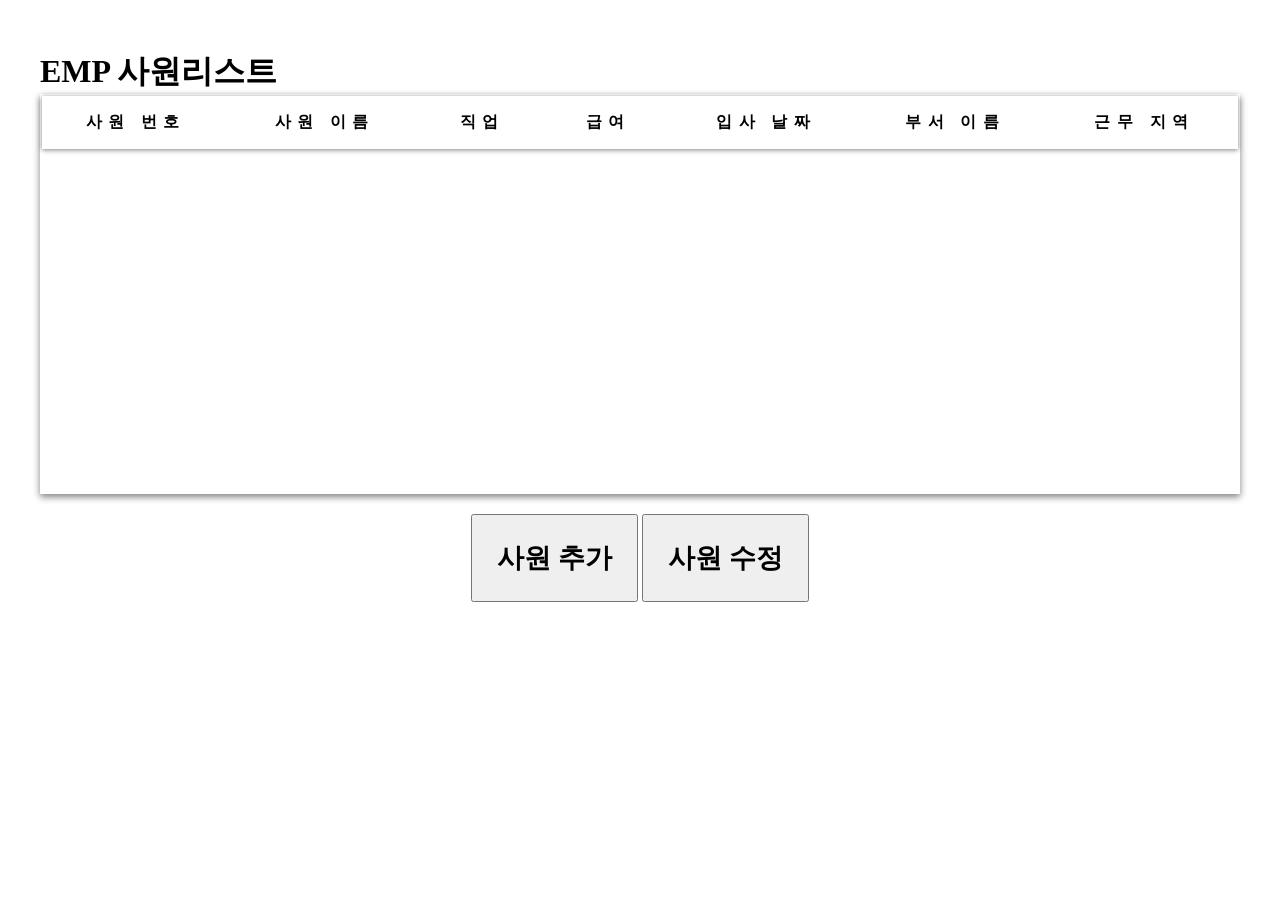
<file: Spring/수업내용정리/ajax기본.html>
<!DOCTYPE html>
<html lang="en">
<head>
    <meta charset="UTF-8">
    <meta http-equiv="X-UA-Compatible" content="IE=edge">
    <meta name="viewport" content="width=device-width, initial-scale=1.0">
    <title>Document</title>
    <style>
       
             * {
        margin: 0;
        padding: 0;
        box-sizing: border-box;
      }
      .container {
        width: 1200px;
        margin: 50px auto;
      }
      .emp-table {
        width: 100%;
        height: 400px;
        box-shadow: 0 3px 7px grey;
        background-color: #ffffff;
      }
      tr {
        border: 1px solid #444444;
      }
      tr:nth-child(even) {
        background-color: #eaeaeb;
      }
      thead {
        box-shadow: 0 1px 5px grey;
      }
      th {
        padding: 1rem 2rem;
        letter-spacing: 0.4rem;
        font-size: 16px;
        font-weight: 800;
        text-align: center;
      }
      td {
        font-size: 14px;
        padding: 1rem 2rem;
        text-align: center;
      }
      a{
          cursor: pointer;
      }

      .emp-enroll{
          margin: 20px auto;
          text-align: center;
      }

      .emp-enroll button{
          padding: 2%;
          cursor: pointer;
          font-size: 20pt;
         font-weight: 800;
      }



      
    </style>
</head>
<body>
    <div class="container">
        <h1>EMP 사원리스트</h1>
        <table class="emp-table">
         <thead>
             <tr>
                 <th>사원 번호</th>
                 <th>사원 이름</th>
                 <th>직업</th>
                 <th>급여</th>
                 <th>입사 날짜</th>
                 <th>부서 이름</th>
                 <th>근무 지역</th>
             </tr>
         </thead>
         <tbody id="data"></tbody>
        </table>
        <div class="emp-enroll">
            <button id="btn" type="button">사원 추가</button> 
            <button id="btn-update" type="button">사원 수정</button> 
        </div>
    </div> 
    
</body>
<!-- jquery download -->
<!-- AJAX는  Jquery에 있는 기능(함수) -->
<script
src="https://code.jquery.com/jquery-3.6.0.min.js"
integrity="sha256-/xUj+3OJU5yExlq6GSYGSHk7tPXikynS7ogEvDej/m4="
crossorigin="anonymous"></script>
<script>

    //문제1. 부서번호가 30번인 사람 수 카운트
    $.ajax({
        url : 'http://localhost:8080/emp/count',
        type: 'GET',
        dataType : 'json',
        success: function (response){
        // response : 변수이름

           var len = response.length;
           var count = 0;
           for(var i=0; i<len; i++){
           deptno =  response[i].deptno;
           if(deptno == 30){
               count++;
            }
        }
        console.log('부서 30번 사원 : '+count + '명') 
    },
    error : function(request, status, error){
        console.log("에러 내용은 ==> " + error);
        },
    }); //ajax 끝



    // 
    $.ajax({
        url : 'http://localhost:8080/emp',
        type : 'GET',
        dataType : 'json',
        success : function(response){ //(파라미터 변수 이름이라 임의로 지정가능)
        console.log(response); // 전체 사원 찍어보기    
        let html = "";
        for(var i=0; i<response.length; i++){
            
            html += 
            '<tr><td><a onclick=removeEmp('+response[i].empno+')>'
                +response[i].empno+
                '</td><td>'
                +response[i].ename+
                '</td><td>'
                +response[i].job+
                '</td><td>'
                +response[i].sal+
                '</td><td>'
                +response[i].hiredate+
                '</td><td>'
                +response[i].dname+
                '</td><td>' 
                +response[i].loc+
                '</td></tr>' 
        }
        $('#data').append(html);
        },

        error : function(request, status, error){
        console.log("에러 내용은 ==> " + error);
        },
    });


    //사원삭제
    function removeEmp(empNo){ // 내가 클릭한 사원의 번호가 파라미터에 대입
        if(confirm("정말 사원을 삭제하시겠습니까?")){ // confirm = boolean형/ 확인 누르면 삭제가 됨 
        $.ajax({
            url : 'http://localhost:8080/emp/empno/' + empNo,
            type : 'DELETE',
            dataType : 'json',
            success : function (response){
       
                console.log(response);
                // 새로고침 f5
                location.reload();
            }
        
        }); // end ajax
    }
    }


    // 사원 추가
    $('#btn').click(function(){
        let jsonData = {
        "empno" : 1150,
        "ename": "숭늉",
        "job" : "MANAGER",
        "deptno" : 20 // 이미 업데이트 완료

    };
    
    $.ajax({
            url : 'http://localhost:8080/emp',
            type : 'POST',
            contentType : "application/json", // contentType : 서버에게 json으로 요청한다
            dataType : 'json', // dataType : 서버의 결과를 json으로 응답 받는다
            data : JSON.stringify(jsonData), // 서버에서 위 jsonData을 문자열로 인식해서 이렇게 해줘야 찐 json이 됨
            success : function (response){
                console.log(response);
            }
        });
        // alert("버튼 클릭!")
    });



    //사원수정
    $('#btn-update').click(function(){
        let jsonData = {
            "job" : "MANAGER",
            "sal" : 5000
        };
        let empno = 7902; // empno는 파라미터로 받는다(controller 참고)
    

    $.ajax({
            url : 'http://localhost:8080/api/v1/emp/'+ empno, // controller 주소 / 파라미터로 받는 empno는 +로 붙여준다
            type : 'PATCH', // http 메소드 (get,delete,post,patch)
            contentType : "application/json", // contentType : 보낼 때 json으로 
            dataType : 'json', // dataType : return값을 json으로 보낼 때
            data : JSON.stringify(jsonData), //  서버에서 위 jsonData을 문자열로 인식해서 이렇게 해줘야 찐 json이 됨
            success : function (response){
                console.log(response);
            }
        });

});

</script>
</html> 
      
	</delete>
</file>
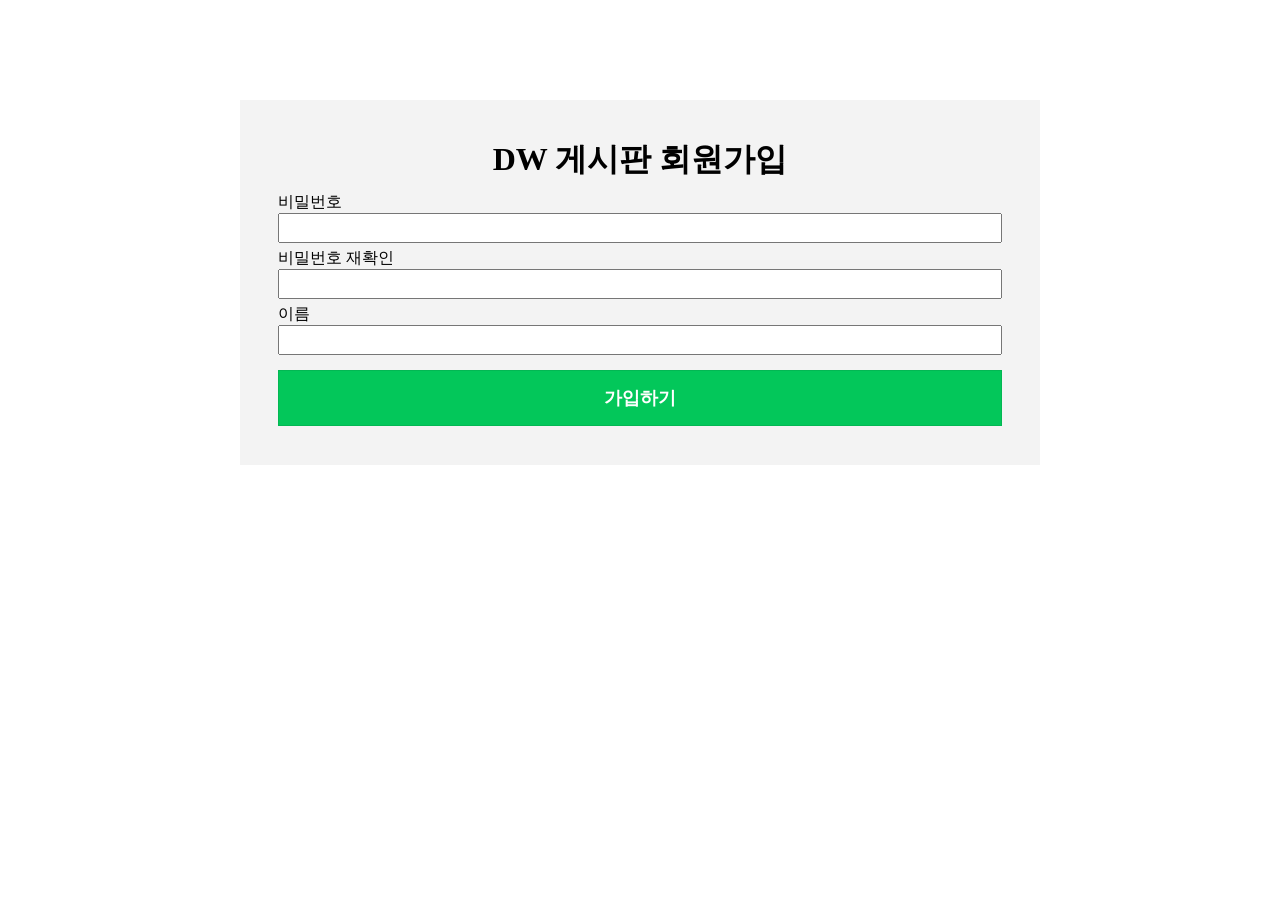
<file: Spring/html(ajax)/html(ajax)/join.html>
<!DOCTYPE html>
<html lang="en">
  <head>
    <meta charset="UTF-8" />
    <meta http-equiv="X-UA-Compatible" content="IE=edge" />
    <meta name="viewport" content="width=device-width, initial-scale=1.0" />
    <title>Document</title>
    <style>
      * {
        margin: 0;
        padding: 0;
        box-sizing: border-box;
      }
      .container {
        margin: 100px auto;
        background: rgba(232, 232, 232, 0.5);
        width: 800px;
        height: auto;
        padding: 3%;
      }
      .container h1 {
        text-align: center;
        margin-bottom: 10px;
      }
      .container input {
        width: 100%;
        height: 30px;
        margin-bottom: 5px;
      }
      .container select {
        width: 100%;
        height: 30px;
        margin-bottom: 5px;
      }
      .row {
        display: flex;
        justify-content: space-between;
        margin-bottom: 5px;
      }
      .row input {
        flex-basis: 30%;
      }
      .row select {
        flex-basis: 30%;
      }
      button {
        color: #fff;
        border: solid 1px rgba(0, 0, 0, 0.08);
        background-color: #03c75a;
        width: 100%;
        padding: 15px 0 15px;
        margin-top: 10px;
        font-size: 18px;
        font-weight: 700;
        text-align: center;
        cursor: pointer;
      }
    </style>
  </head>
  <body>
    <div class="container">
      <h1>DW 게시판 회원가입</h1>
      <label for="password">비밀번호</label>
      <input id="password" type="password" />
      <label for="rePassword">비밀번호 재확인</label>
      <input id="rePassword" type="password" />
      <label for="userName">이름</label>
      <input id="userName" type="text" />
      <button type="button" onclick="join()">가입하기</button>
    </div>
    <script
      src="https://code.jquery.com/jquery-3.6.0.min.js"
      integrity="sha256-/xUj+3OJU5yExlq6GSYGSHk7tPXikynS7ogEvDej/m4="
      crossorigin="anonymous"
    ></script>
    
    <!-- 오타좀 확인하길 -->
    <script> 
      function join(){//함수 시작
       var password = $('#password').val(); // val :  input값 가져오기 
       var rePassword = $('#rePassword').val();
       var userName = $('#userName').val();

       //빈칸 유무 체크
       if(password == '' || rePassword == '' || userName == ''){ 
         alert('양식을 모두 적어주세요!');
         return false;
       }

       //비번 서로 같은지 체크
       if(password !== rePassword){
         alert('입력한 비밀번호가 다릅니다!');
         $('#rePassword').focus();
         return false;
       }

       // API(서버)에 전송할 JSON 생성
      var jsonData = {
        studentsName : userName,
        studentsPassword : rePassword
      }

      //ajax 세팅
      $.ajax({
        url : 'http://localhost:8080/api/v1/students',
        type : 'POST',
        contentType : 'application/json', // 서버에 json 타입으로 보낼 예정(요청) 
        dataType : 'json', // 서버 결과를 json으로 응답 받겠다
        data : JSON.stringify(jsonData),
        success : function(response){
          console.log(response);
          if(response > 0 ){
              alert('회원가입이 완료되었습니다!')
          }
        }
      });
    
      }//함수 끝


    </script>
  </body>
</html>
</file>
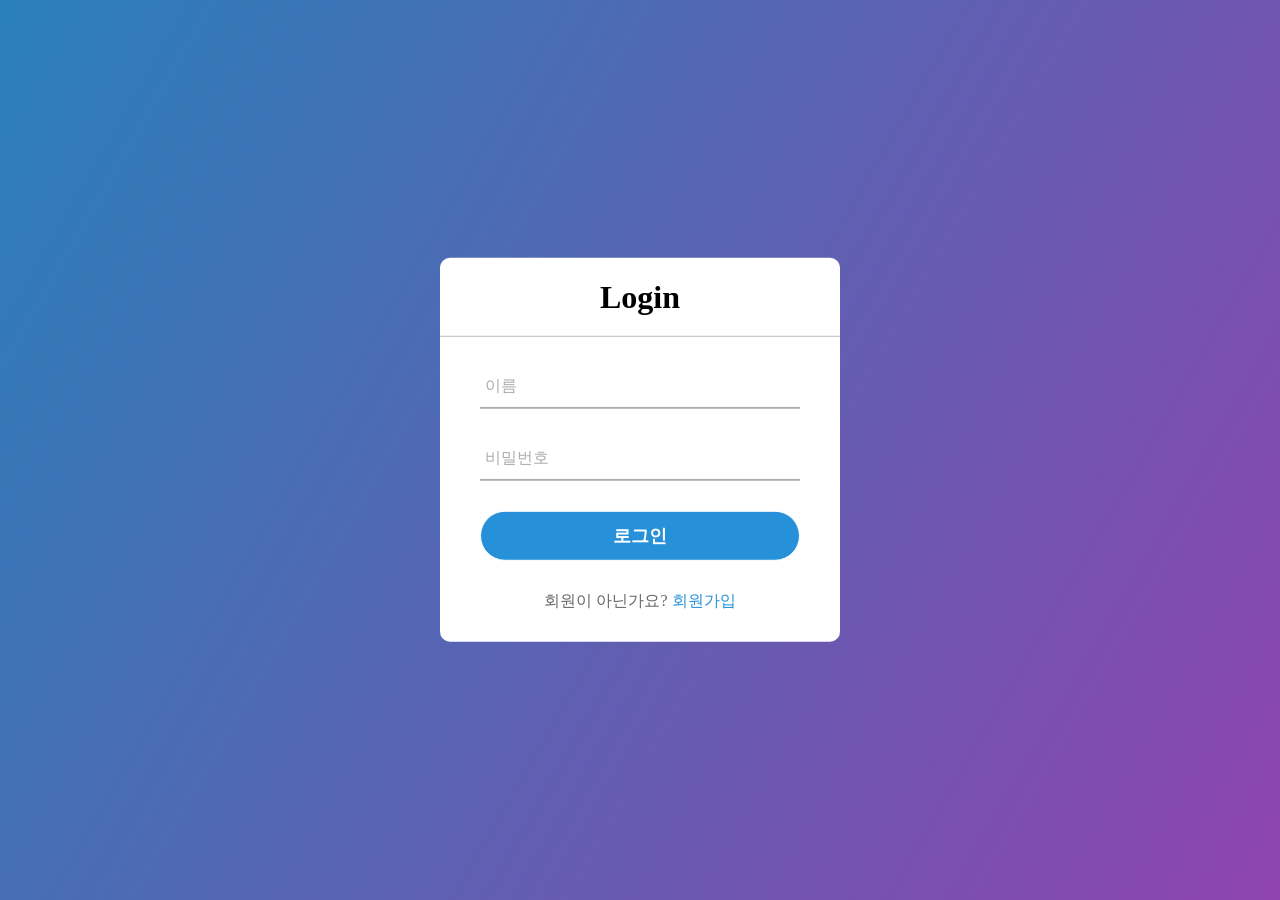
<file: Spring/html(ajax)/html(ajax)/login.html>
<!DOCTYPE html>
<html lang="en">
  <head>
    <meta charset="UTF-8" />
    <meta http-equiv="X-UA-Compatible" content="IE=edge" />
    <meta name="viewport" content="width=device-width, initial-scale=1.0" />
    <link rel="stylesheet" href="style.css" />
    <title>게시판 로그인</title>
  </head>
  <body>
    <div class="container">
      <h1>Login</h1>
      <div class="login-form">
        <div class="txt-field">
          <input id="userId" type="text" required />
          <label>이름</label>
        </div>
        <div class="txt-field">
          <input id="userPassword" type="password" required />
          <label>비밀번호</label>
        </div>
        <input id="button" class="login-btn" type="button"  value="로그인" />
        <div class="signup-link">회원이 아닌가요? <a href="join.html">회원가입</a></div>
      </div>
    </div>
    <script
      src="https://code.jquery.com/jquery-3.6.0.min.js"
      integrity="sha256-/xUj+3OJU5yExlq6GSYGSHk7tPXikynS7ogEvDej/m4="
      crossorigin="anonymous"
    ></script>

    <script>
      // 빈칸 체크
      $('#button').click(function(){
      var userId = $('#userId').val();
      var userPassword = $('#userPassword').val();

      if(userId == '' || userPassword == ''){
        alert('빈칸을 확인해주세요!');
        return false;
      }

      var jsonData = {
        studentsId : userId, // VO 필드변수와 이름 동일하게 설정해야 됨!
        studentsPassword : userPassword
      }

      $.ajax({
        url : 'http://localhost:8080/api/v1/login', //컨트롤러 url 
        // 리턴 : boolean형
        type : 'POST',
        contentType : 'application/json', // 서버에 json 타입으로 보낼 예정(요청) 
        dataType : 'json', // 서버 결과를 json으로 응답 받겠다
        data : JSON.stringify(jsonData),
        success : function(response){
          if(!response){
            alert('비밀번호 혹은 이름이 틀렸습니다!')
            return false;
          }else{
            if(response){
              location.href = 'board/index.html'; // response가 true면 url로 이동
            }
          }
        },
      }); // ajax 끝


      }); // click 함수 끝

   </script>
  </body>
</html>
</file>
<file: Spring/html(ajax)/html(ajax)/style.css>
body {
  margin: 0;
  padding: 0;
  background: linear-gradient(120deg, #2980b9, #8e44ad);
  height: 100vh;
  overflow: hidden;
  box-sizing: border-box;
}

.container {
  position: absolute;
  top: 50%;
  left: 50%;
  transform: translate(-50%, -50%);
  width: 400px;
  background: white;
  border-radius: 10px;
}

.container h1 {
  text-align: center;
  padding: 0 0 20px 0;
  border-bottom: 1px solid silver;
}

.login-form {
  padding: 0 40px;
}

.txt-field {
  position: relative;
  border-bottom: 2px solid #adadad;
  margin: 30px 0;
}

.txt-field input {
  width: 100%;
  padding: 0 5px;
  height: 40px;
  font-size: 16px;
  border: none;
  outline: none;
}

.txt-field input:focus ~ label,
.txt-field input:valid ~ label {
  top: -5px;
  color: #2691d9;
  transition: 0.5s;
  font-size: 13px;
}

.txt-field label {
  position: absolute;
  top: 50%;
  left: 5px;
  color: #adadad;
  transform: translateY(-50%);
  font-size: 16px;
  pointer-events: none;
}

.pass {
  margin: -5px 0 20px 5px;
  color: #a6a6a6;
  cursor: pointer;
}

.pass:hover {
  text-decoration: underline;
}

.login-btn {
  width: 100%;
  height: 50px;
  border: 1px solid;
  background: #2691d9;
  border-radius: 25px;
  font-size: 18px;
  text-align: center;
  color: white;
  font-weight: 700;
  cursor: pointer;
  outline: none;
}

.signup-link {
  margin: 30px 0;
  text-align: center;
  font-size: 16px;
  color: #666666;
}

.signup-link a {
  color: #2691d9;
  text-decoration: none;
}

.signup-link a:hover {
  text-decoration: underline;
}
</file>
